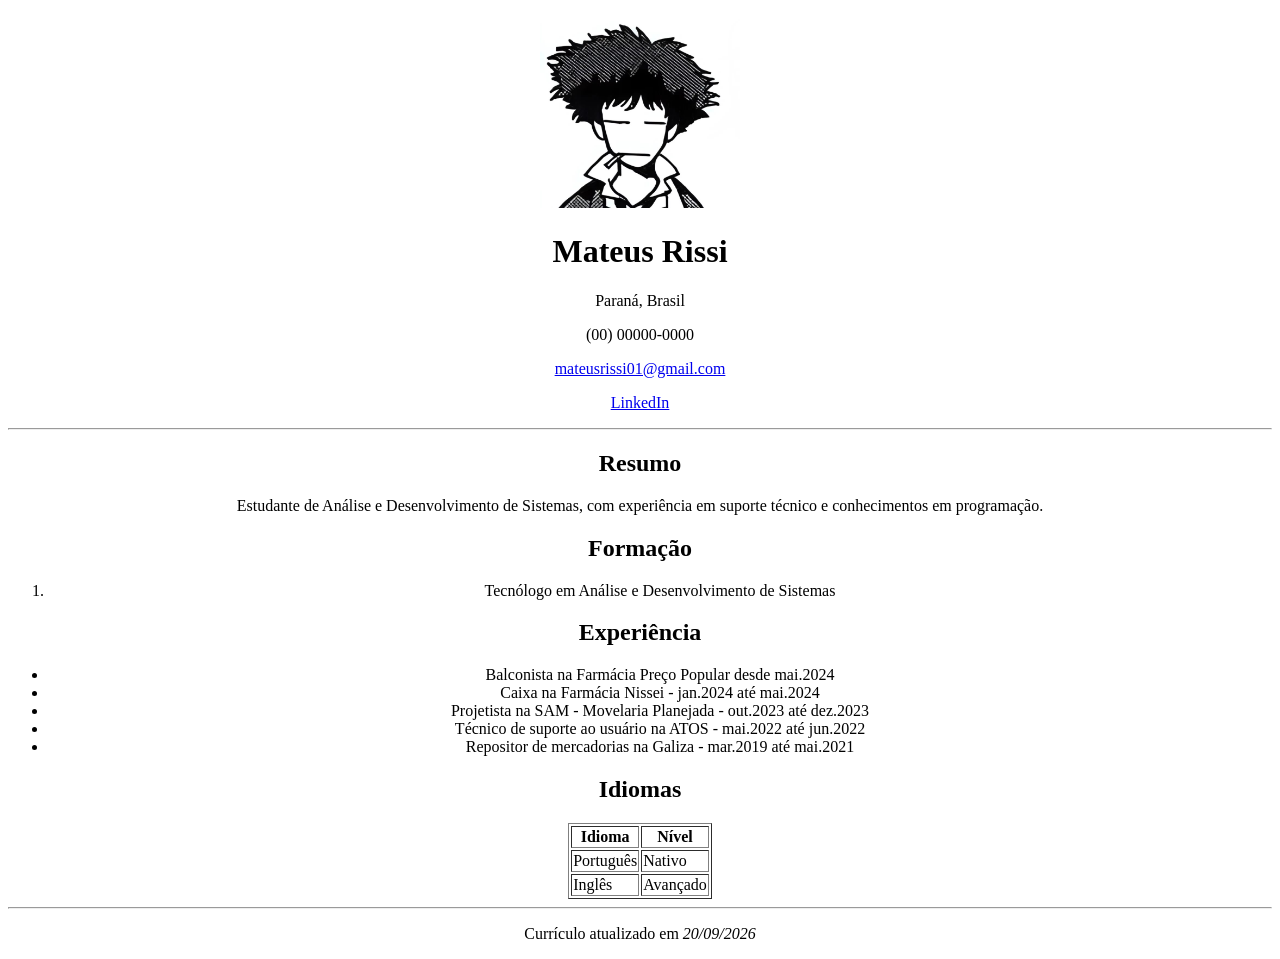
<file: AULA02/index.html>
<!DOCTYPE html>
<html lang="pt-br">

<head>
    <meta charset="UTF-8">
    <title>Currículo - Mateus Rissi</title>
</head>

<body>
    <center>
        <div id="cabecalho">
            <img src="./images/spike.jpg" alt="Foto de perfil" height="200">
            <h1>Mateus Rissi</h1>
            <p>Paraná, Brasil</p>
            <p>(00) 00000-0000</p>
            <p>
                <a href="mailto:mateusrissi01@gmail.com">mateusrissi01@gmail.com</a>
            </p>
            <p>
                <a href="https://www.linkedin.com/in/rissimateus/">LinkedIn</a>
            </p>
        </div>

        <hr>
        <div id="conteudo">
            <div>
                <h2>Resumo</h2>
                <p>
                    Estudante de Análise e Desenvolvimento de Sistemas, com experiência em suporte técnico e
                    conhecimentos em programação.
                </p>
            </div>
            <div>
                <h2>Formação</h2>
                <ol>
                    <li>Tecnólogo em Análise e Desenvolvimento de Sistemas</li>
                </ol>
            </div>
            <div>
                <h2>Experiência</h2>
                <ul>
                    <li>Balconista na Farmácia Preço Popular desde mai.2024</li>
                    <li>Caixa na Farmácia Nissei - jan.2024 até mai.2024</li>
                    <li>Projetista na SAM - Movelaria Planejada - out.2023 até dez.2023</li>
                    <li>Técnico de suporte ao usuário na ATOS - mai.2022 até jun.2022</li>
                    <li>Repositor de mercadorias na Galiza - mar.2019 até mai.2021</li>
                </ul>
            </div>
            <div>
                <h2>Idiomas</h2>
                <table border="1">
                    <tr>
                        <th>Idioma</th>
                        <th>Nível</th>
                    </tr>
                    <tr>
                        <td>Português</td>
                        <td>Nativo</td>
                    </tr>
                    <tr>
                        <td>Inglês</td>
                        <td>Avançado</td>
                </table>
            </div>
        </div>

        <hr>
        <div id="rodape">
            <p>Currículo atualizado em <i>20/09/2026</i></p>
        </div>
    </center>
</body>

</html>
</file>
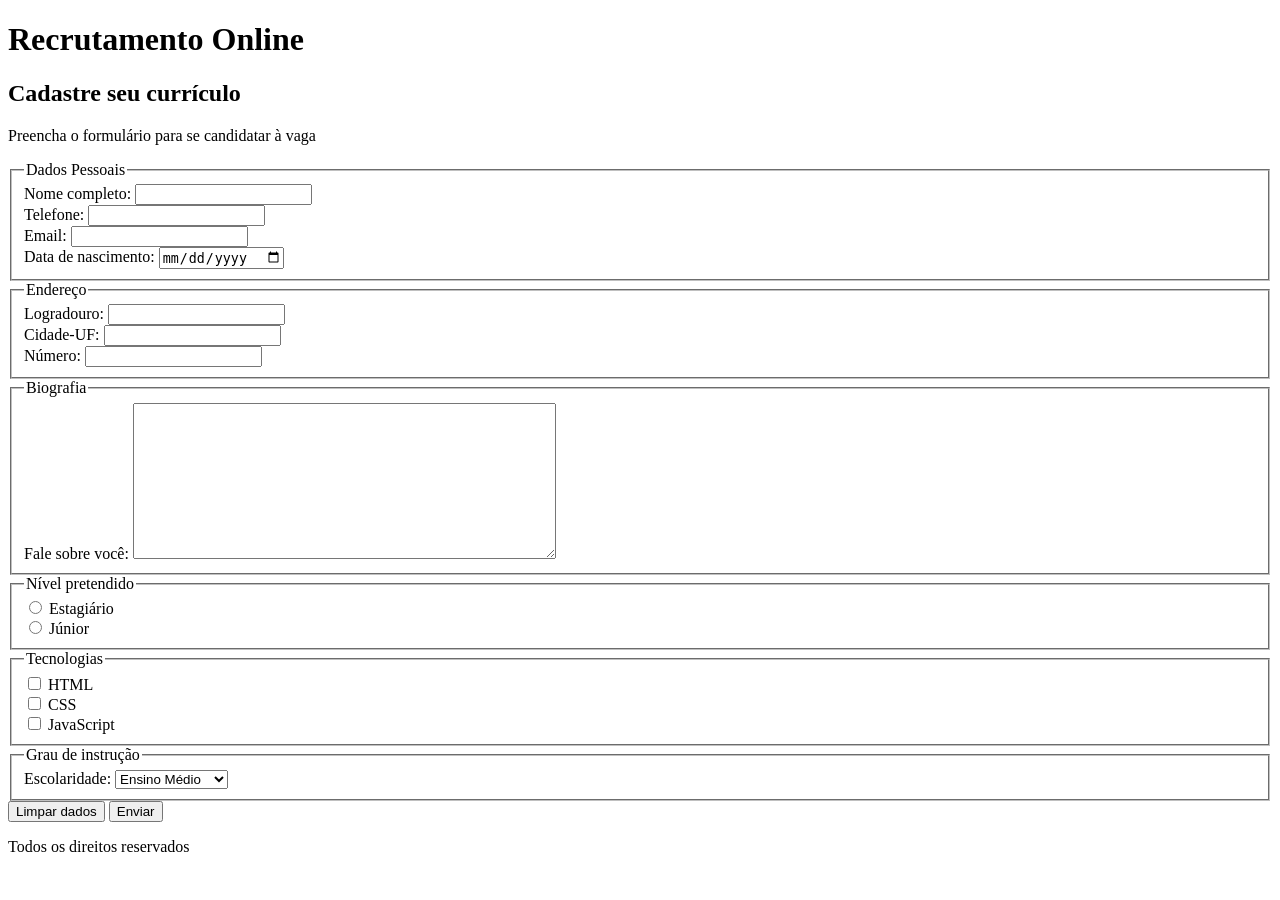
<file: AULA03/index.html>
<!DOCTYPE html>
<hmtl lang="pt-br">

    <head>
        <title>Recrutamento Online</title>
        <meta charset="UTF-8">
    </head>

    <body>
        <header>
            <h1>Recrutamento Online</h1>
        </header>
        <main>
            <section>
                <h2>Cadastre seu currículo</h2>
                <form action="#" method="get">
                    <p>Preencha o formulário para se candidatar à vaga</p>
                    <fieldset>
                        <legend>Dados Pessoais</legend>
                        <div>
                            <label for="nome_id">Nome completo:</label>
                            <input id="nome_id" name="nome" type="text">
                        </div>
                        <div>
                            <label for="telefone_id">Telefone:</label>
                            <input id="telefone_id" name="telefone" type="tel">
                        </div>
                        <div>
                            <label for="email_id">Email:</label>
                            <input id="email_id" name="email" type="email">
                        </div>
                        <div>
                            <label for="data_nasc_id">Data de nascimento:</label>
                            <input id="data_nasc_id" name="data_nasc" type="date">
                        </div>
                    </fieldset>
                    <fieldset>
                        <legend>Endereço</legend>
                        <div>
                            <label for="Logradouro_id">Logradouro:</label>
                            <input id="logradouro_id" name="logradouro" type="text">
                        </div>
                        <div>
                            <label for="cidade_id">Cidade-UF:</label>
                            <input id="cidade_id" name="cidade" type="text">
                        </div>
                        <div>
                            <label for="numero_id">Número:</label>
                            <input id="numero_id" name="numero" type="number">
                        </div>
                    </fieldset>
                    <fieldset>
                        <legend>Biografia</legend>
                        <div>
                            <label for="resumo_id">Fale sobre você:</label>
                            <textarea id="resumo_id" name="resumo" rows="10" cols="50"></textarea>
                        </div>
                    </fieldset>
                    <fieldset>
                        <legend>Nível pretendido</legend>
                        <div>
                            <input id="estagiario_id" name="nivel" type="radio" value="estagiario">
                            <label for="estagiario_id">Estagiário</label>
                        </div>
                        <div>
                            <input id="junior_id" name="nivel" type="radio" value="junior">
                            <label for="junior_id">Júnior</label>
                        </div>
                    </fieldset>
                    <fieldset>
                        <legend>Tecnologias</legend>
                        <div>
                            <input id="tec_html_id" name="tecnologia" type="checkbox" value="html">
                            <label for="tec_html_id">HTML</label>
                        </div>
                        <div>
                            <input id="tec_css_id" name="tecnologia" type="checkbox" value="css">
                            <label for="tec_css_id">CSS</label>
                        </div>
                        <div>
                            <input id="tec_js_id" name="tecnologia" type="checkbox" value="js">
                            <label for="tec_js_id">JavaScript</label>
                        </div>
                    </fieldset>
                    <fieldset>
                        <legend>Grau de instrução</legend>
                        <div>
                            <label for="escolaridade_id">Escolaridade:</label>
                            <select id="escolaridade_id" name="escolaridade">
                                <option value="medio">Ensino Médio</option>
                                <option value="graduacao">Graduação</option>
                                <option value="pos">Pós-graduação</option>
                            </select>
                        </div>
                    </fieldset>
                    <div>
                        <button type="reset">Limpar dados</button>
                        <button type="submit">Enviar</button>
                    </div>
                </form>
            </section>
        </main>
        <footer>
            <p>Todos os direitos reservados</p>
        </footer>
    </body>
</hmtl>
</file>
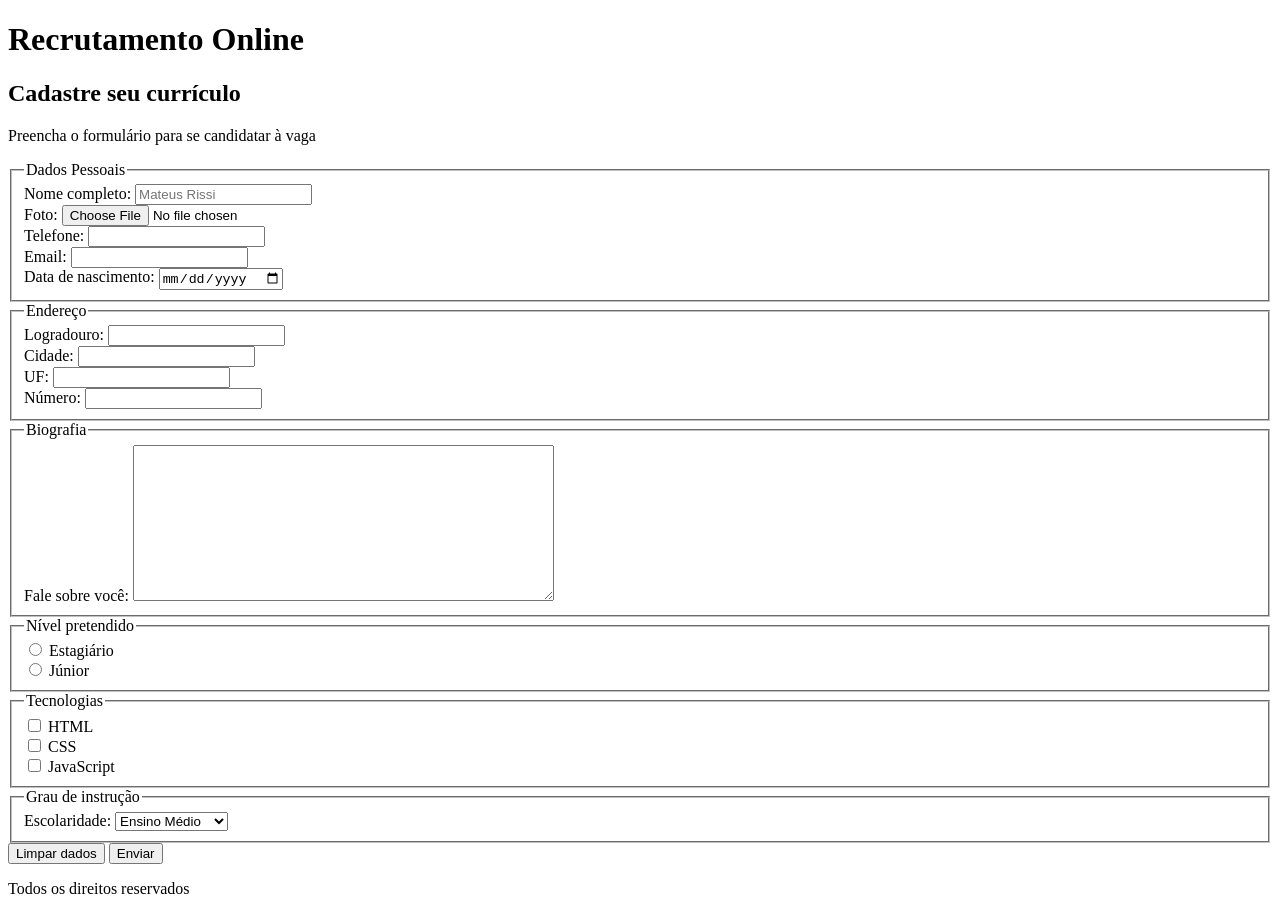
<file: AULA04/index.html>
<!DOCTYPE html>
<hmtl lang="pt-br">

    <head>
        <title>Recrutamento Online</title>
        <meta charset="UTF-8">
    </head>

    <body>
        <header>
            <h1>Recrutamento Online</h1>
        </header>
        <main>
            <section>
                <h2>Cadastre seu currículo</h2>
                <form action="https://postman-echo.com/post" method="post" enctype="multipart/form-data">
                    <p>Preencha o formulário para se candidatar à vaga</p>
                    <fieldset>
                        <legend>Dados Pessoais</legend>
                        <div>
                            <label for="nome_id">Nome completo:</label>
                            <input id="nome_id" name="nome" type="text" placeholder="Mateus Rissi" required>
                        </div>
                        <div>
                            <label for="foto_id">Foto:</label>
                            <input id="foto_id" name="foto" type="file" accept="image/*">
                        </div>
                        <div>
                            <label for="telefone_id">Telefone:</label>
                            <input id="telefone_id" name="telefone" type="tel">
                        </div>
                        <div>
                            <label for="email_id">Email:</label>
                            <input id="email_id" name="email" type="email">
                        </div>
                        <div>
                            <label for="data_nasc_id">Data de nascimento:</label>
                            <input id="data_nasc_id" name="data_nasc" type="date">
                        </div>
                    </fieldset>
                    <fieldset>
                        <legend>Endereço</legend>
                        <div>
                            <label for="Logradouro_id">Logradouro:</label>
                            <input id="logradouro_id" name="logradouro" type="text">
                        </div>
                        <div>
                            <label for="cidade_id">Cidade:</label>
                            <input id="cidade_id" name="cidade" type="text">
                        </div>
                        <div>
                            <label for="uf_id">UF:</label>
                            <input id="uf_id" name="uf" type="text" maxlength="2" pattern="[A-Z]{2}"
                                title="Digite duas letras maiúsculas para a UF" required>
                        </div>
                        <div>
                            <label for="numero_id">Número:</label>
                            <input id="numero_id" name="numero" type="number">
                        </div>
                    </fieldset>
                    <fieldset>
                        <legend>Biografia</legend>
                        <div>
                            <label for="resumo_id">Fale sobre você:</label>
                            <textarea id="resumo_id" name="resumo" rows="10" cols="50"></textarea>
                        </div>
                    </fieldset>
                    <fieldset>
                        <legend>Nível pretendido</legend>
                        <div>
                            <input id="estagiario_id" name="nivel" type="radio" value="estagiario">
                            <label for="estagiario_id">Estagiário</label>
                        </div>
                        <div>
                            <input id="junior_id" name="nivel" type="radio" value="junior">
                            <label for="junior_id">Júnior</label>
                        </div>
                    </fieldset>
                    <fieldset>
                        <legend>Tecnologias</legend>
                        <div>
                            <input id="tec_html_id" name="tecnologia" type="checkbox" value="html">
                            <label for="tec_html_id">HTML</label>
                        </div>
                        <div>
                            <input id="tec_css_id" name="tecnologia" type="checkbox" value="css">
                            <label for="tec_css_id">CSS</label>
                        </div>
                        <div>
                            <input id="tec_js_id" name="tecnologia" type="checkbox" value="js">
                            <label for="tec_js_id">JavaScript</label>
                        </div>
                    </fieldset>
                    <fieldset>
                        <legend>Grau de instrução</legend>
                        <div>
                            <label for="escolaridade_id">Escolaridade:</label>
                            <select id="escolaridade_id" name="escolaridade">
                                <option value="medio">Ensino Médio</option>
                                <option value="graduacao">Graduação</option>
                                <option value="pos">Pós-graduação</option>
                            </select>
                        </div>
                    </fieldset>
                    <div>
                        <button type="reset">Limpar dados</button>
                        <button type="submit">Enviar</button>
                    </div>
                </form>
            </section>
        </main>
        <footer>
            <p>Todos os direitos reservados</p>
        </footer>
    </body>
</hmtl>
</file>
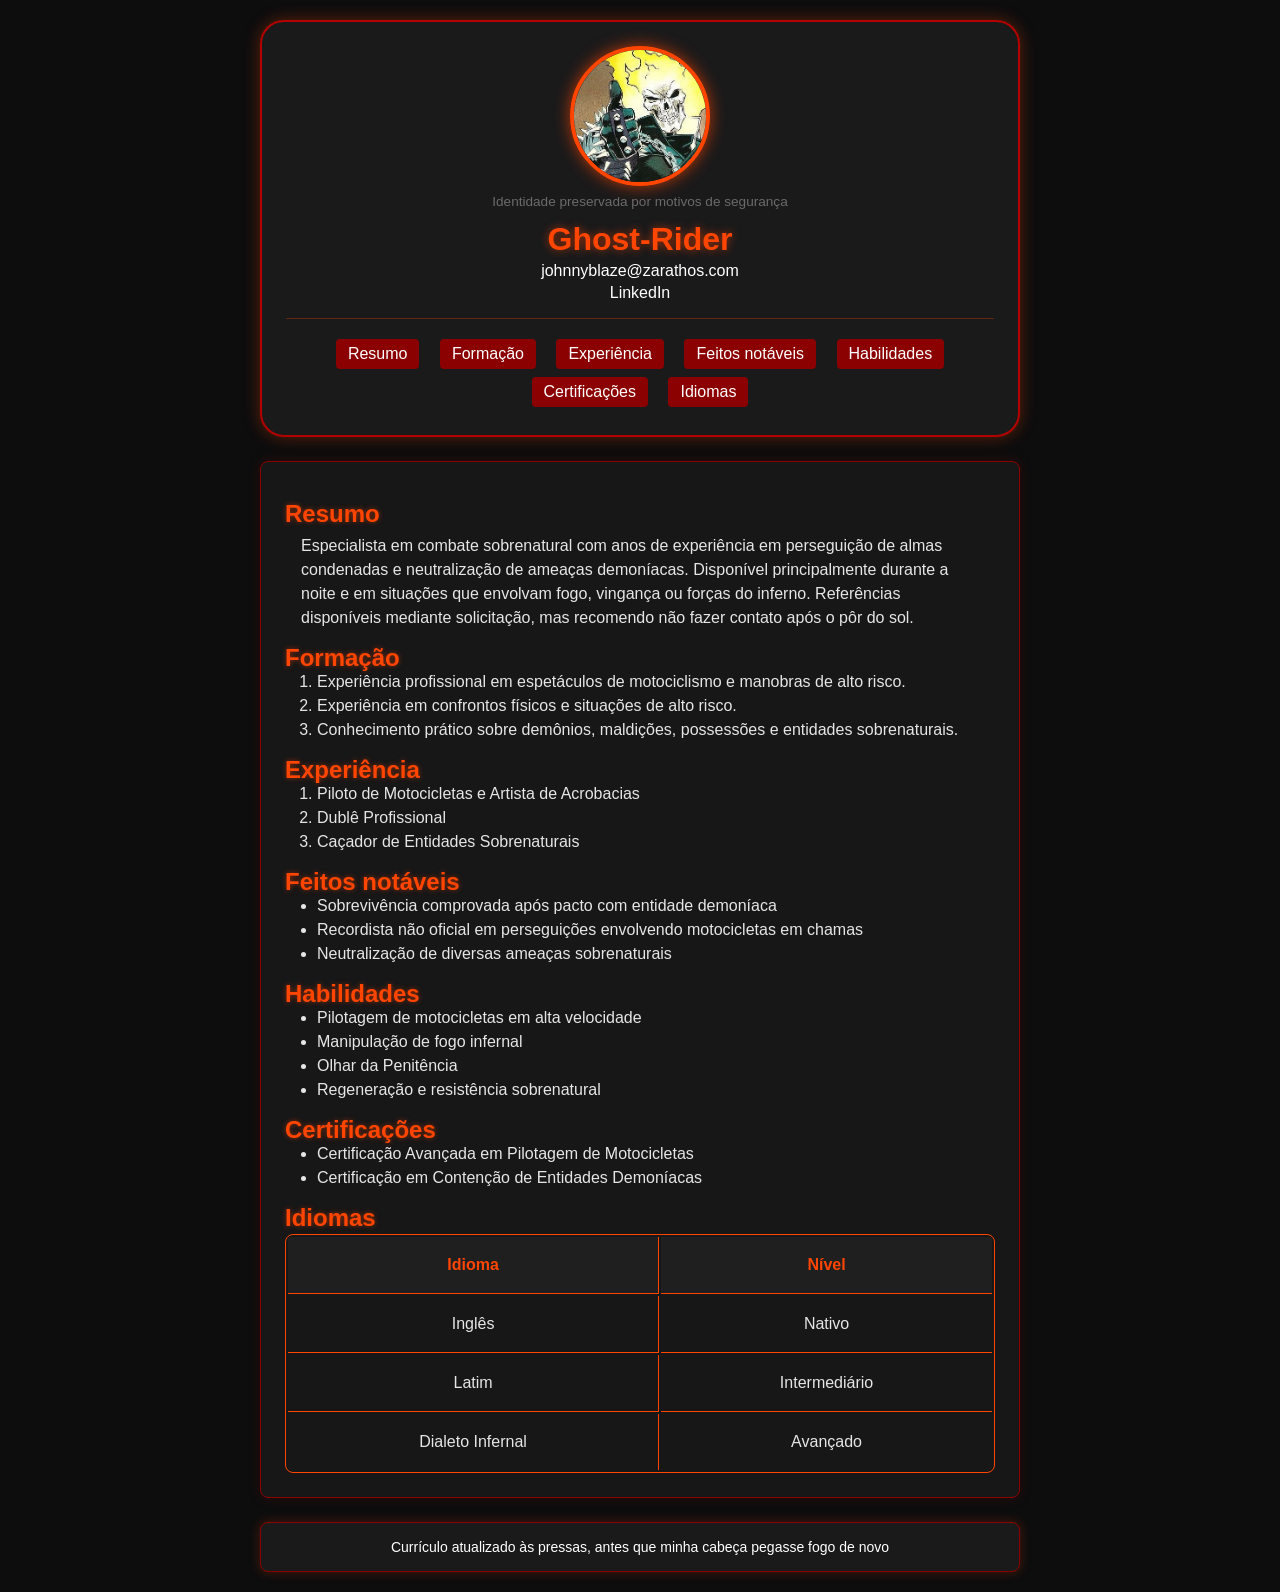
<file: AULA05/index.html>
<!DOCTYPE html>
<html lang="pt-br">

<head>
  <meta charset="UTF-8" />
  <meta name="viewport" content="width=device-width, initial-scale=1.0" />
  <title>Currículo Ghost-Rider</title>
  <link rel="stylesheet" href="./styles/global.css">
</head>

<body>
  <header>
    <figure>
      <img src="./images/ghost_rider.jpg" alt="Foto de perfil, esqueleto com jaqueta de couro em chamas" />
      <figcaption>Identidade preservada por motivos de segurança</figcaption>
    </figure>
    <h1>Ghost-Rider</h1>
    <div class="header-info">
      <p>
        <a href="mailto:johnnyblaze@zarathos.com">johnnyblaze@zarathos.com</a>
      </p>
      <p>
        <a href="https://www.linkedin.com/in/ghost-rider/">LinkedIn</a>
      </p>
      <nav>
        <ul>
          <li><a href="#resumo">Resumo</a></li>
          <li><a href="#formacao">Formação</a></li>
          <li><a href="#experiencia">Experiência</a></li>
          <li><a href="#feitos">Feitos notáveis</a></li>
          <li><a href="#habilidades">Habilidades</a></li>
          <li><a href="#certificacoes">Certificações</a></li>
          <li><a href="#idiomas">Idiomas</a></li>
        </ul>
      </nav>
    </div>
  </header>

  <main>
    <section id="resumo">
      <h2>Resumo</h2>
      <p>
        Especialista em combate sobrenatural com anos de experiência em perseguição de almas condenadas e neutralização
        de ameaças demoníacas.
        Disponível principalmente durante a noite e em situações que envolvam fogo, vingança ou forças do inferno.
        Referências disponíveis mediante solicitação, mas recomendo não fazer contato após o pôr do sol.
      </p>
    </section>

    <section id="formacao">
      <h2>Formação</h2>
      <ol>
        <li>Experiência profissional em espetáculos de motociclismo e manobras de alto risco.</li>
        <li>Experiência em confrontos físicos e situações de alto risco.</li>
        <li>Conhecimento prático sobre demônios, maldições, possessões e entidades sobrenaturais.</li>
      </ol>
    </section>

    <section id="experiencia">
      <h2>Experiência</h2>
      <ol>
        <li>Piloto de Motocicletas e Artista de Acrobacias</li>
        <li>Dublê Profissional</li>
        <li>Caçador de Entidades Sobrenaturais</li>
      </ol>
    </section>

    <section id="feitos">
      <h2>Feitos notáveis</h2>
      <ul>
        <li>Sobrevivência comprovada após pacto com entidade demoníaca</li>
        <li>Recordista não oficial em perseguições envolvendo motocicletas em chamas</li>
        <li>Neutralização de diversas ameaças sobrenaturais</li>
      </ul>
    </section>

    <section id="habilidades">
      <h2>Habilidades</h2>
      <ul>
        <li>Pilotagem de motocicletas em alta velocidade</li>
        <li>Manipulação de fogo infernal</li>
        <li>Olhar da Penitência</li>
        <li>Regeneração e resistência sobrenatural</li>
      </ul>
    </section>

    <section id="certificacoes">
      <h2>Certificações</h2>
      <ul>
        <li>Certificação Avançada em Pilotagem de Motocicletas</li>
        <li>Certificação em Contenção de Entidades Demoníacas</li>
      </ul>
    </section>

    <section id="idiomas">
      <h2>Idiomas</h2>
      <table>
        <thead>
          <tr>
            <th scope="col">Idioma</th>
            <th scope="col">Nível</th>
          </tr>
        </thead>
        <tbody>
          <tr>
            <td>Inglês</td>
            <td>Nativo</td>
          </tr>
          <tr>
            <td>Latim</td>
            <td>Intermediário</td>
          </tr>
          <tr>
            <td>Dialeto Infernal</td>
            <td>Avançado</td>
          </tr>
        </tbody>
      </table>
    </section>
  </main>

  <footer>
    <p>Currículo atualizado às pressas, antes que minha cabeça pegasse fogo de novo</p>
  </footer>
</body>

</html>
</file>
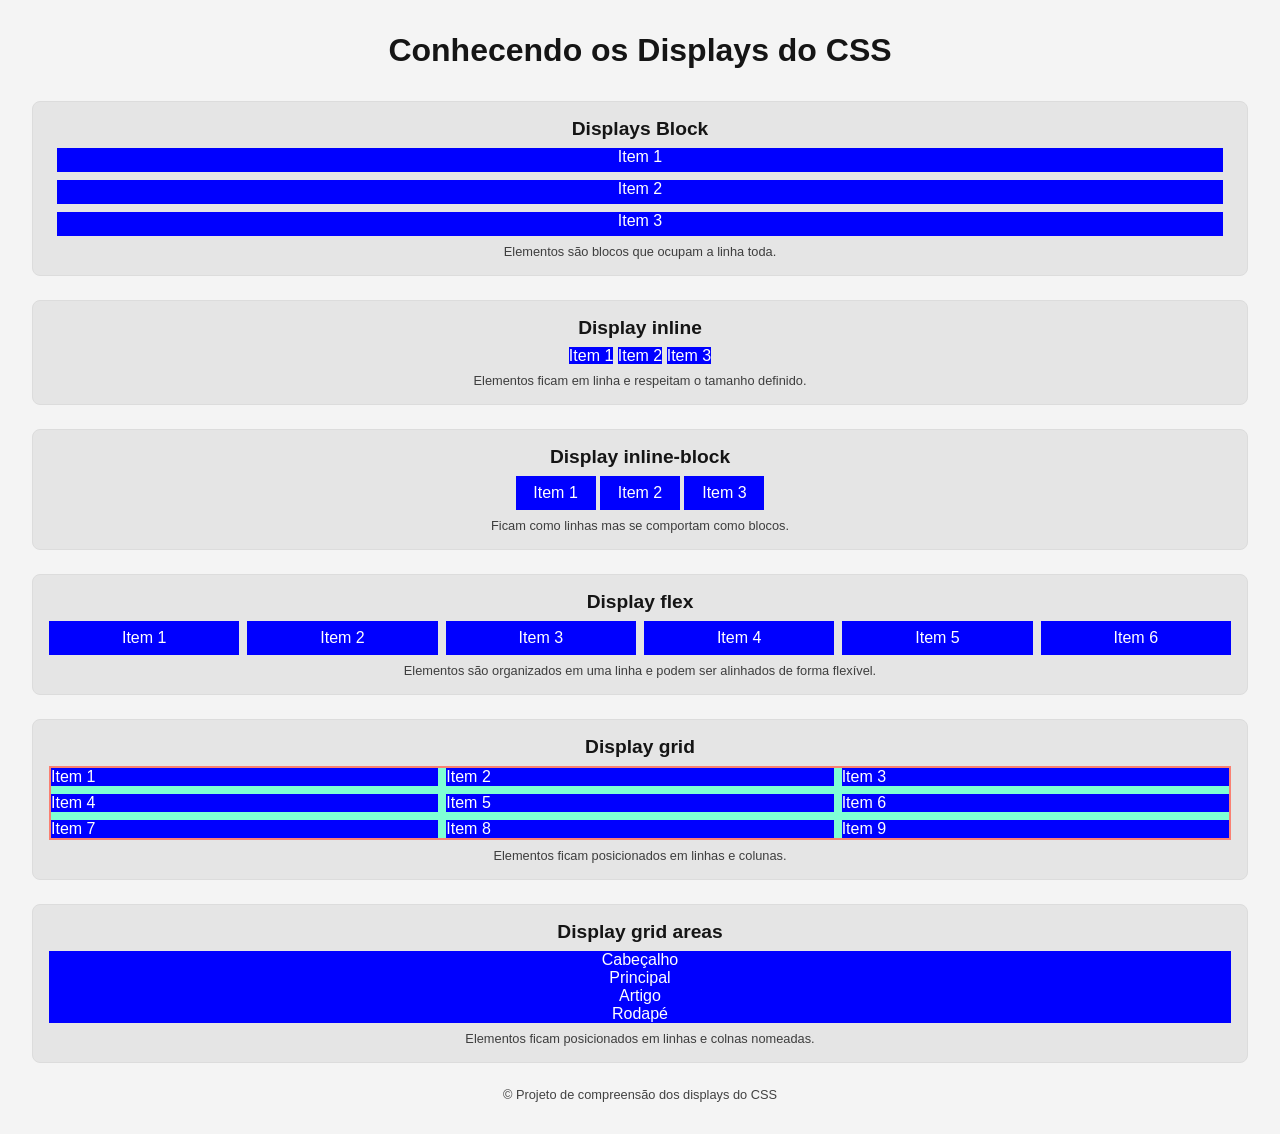
<file: AULA06/index.html>
<!DOCTYPE html>

<html lang="pt-br">

<head>
    <meta charset="UTF-8">
    <meta name="viewport" content="width=device-width, initial-scale=1.0">
    <link rel="stylesheet" href="./styles/global.css">
    <link rel="icon" type="image/x-icon" href="./images/icons8-bloco-32.png">
    <title>Conhecendo os Displays</title>
</head>

<body>

    <header>
        <h1>Conhecendo os Displays do CSS</h1>
    </header>

    <main>
        <section>
            <h2>Displays Block</h2>
            <div class="container-block">
                <div class="item">Item 1</div>
                <div class="item">Item 2</div>
                <div class="item">Item 3</div>
            </div>
            <p>Elementos são blocos que ocupam a linha toda.</p>
        </section>

        <section>
            <h2>Display inline</h2>
            <div class="container-inline">
                <div class="item">Item 1</div>
                <div class="item">Item 2</div>
                <div class="item">Item 3</div>
            </div>
            <p>Elementos ficam em linha e respeitam o tamanho definido.</p>
        </section>
        <section>
            <h2>Display inline-block</h2>
            <div class="container-inline-block">
                <div class="item">Item 1</div>
                <div class="item">Item 2</div>
                <div class="item">Item 3</div>
            </div>
            <p>Ficam como linhas mas se comportam como blocos.</p>
        </section>
        <section>
            <h2>Display flex</h2>
            <div class="container-flex">
                <div class="item">Item 1</div>
                <div class="item">Item 2</div>
                <div class="item">Item 3</div>
                <div class="item">Item 4</div>
                <div class="item">Item 5</div>
                <div class="item">Item 6</div>
            </div>
            <p>Elementos são organizados em uma linha e podem ser alinhados de forma flexível.</p>
        </section>
        <section>
            <h2>Display grid</h2>
            <div class="container-grid">
                <div class="item">Item 1</div>
                <div class="item">Item 2</div>
                <div class="item">Item 3</div>
                <div class="item">Item 4</div>
                <div class="item">Item 5</div>
                <div class="item">Item 6</div>
                <div class="item">Item 7</div>
                <div class="item">Item 8</div>
                <div class="item">Item 9</div>
            </div>
            <p>Elementos ficam posicionados em linhas e colunas.</p>
        </section>
        <section> 
            <h2>Display grid areas</h2>
            <div class="container-grid-areas">
                <div class="item item-cabeçalho">Cabeçalho</div>
                <div class="item item-principal">Principal</div>
                <div class="item item-artigo">Artigo</div>
                <div class="item item-rodape">Rodapé</div>
            </div>
            <p>Elementos ficam posicionados em linhas e colnas nomeadas.</p>
        </section>
    </main>

    <footer>
        <p>&copy; Projeto de compreensão dos displays do CSS</p>
    </footer>

</body>

</html>
</file>
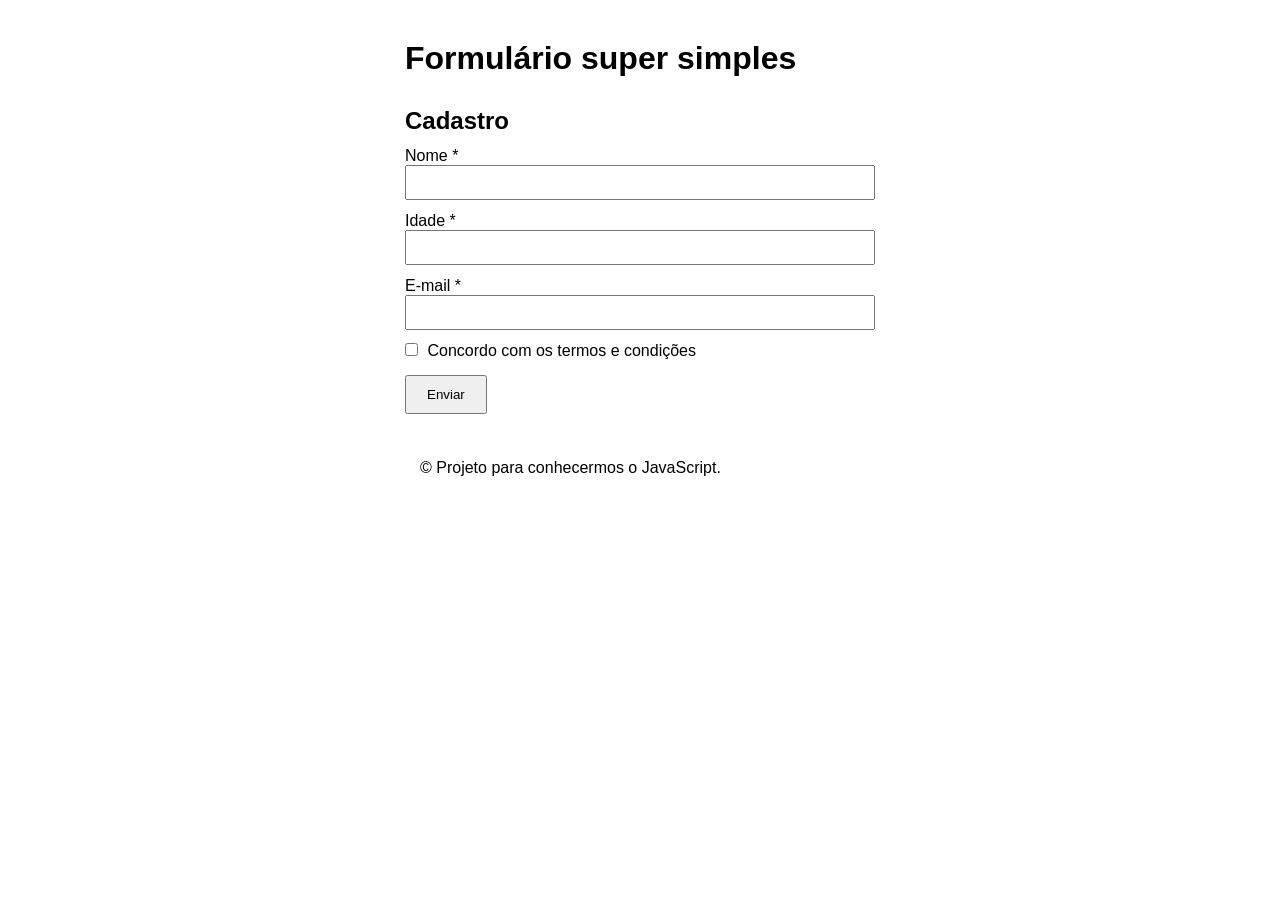
<file: AULA07/index.html>
<!DOCTYPE html>
<html lang="pt-BR">
<head>
    <meta charset="UTF-8">
    <meta name="viewport" content="width=device-width, initial-scale=1.0">

    <link rel="stylesheet" href="./styles/global.css">
    <script src="./scripts/index.js" defer></script>

    <title>Formulário JS</title>
</head>
<body>
    <header>
        <h1>Formulário super simples</h1>
    </header>

    <main>
        <h2>Cadastro</h2>

        <form id="cadastro" novalidate onsubmit="executar(event)">
            <label for="nome">Nome *</label>
            <input type="text" id="nome" name="nome" required>
            <p id="erro-nome" class="oculto"></p>

            <label for="idade">Idade *</label>
            <input type="number" id="idade" name="idade"
                   min="1" max="120" required>
            <p id="erro-idade" class="oculto"></p>

            <label for="email">E-mail *</label>
            <input type="email" id="email" name="email" required>
            <p id="erro-email" class="oculto"></p>

            <label for="termos">
                <input type="checkbox" id="termos" name="termos" required>
                Concordo com os termos e condições
            </label>
            <p id="erro-termos" class="oculto"></p>

            <button type="submit">Enviar</button>
            <p id="concluido" class="oculto"></p>

        </form>
    </main>

    <footer>
        <p>© Projeto para conhecermos o JavaScript.</p>
    </footer>
</body>
</html>
</file>
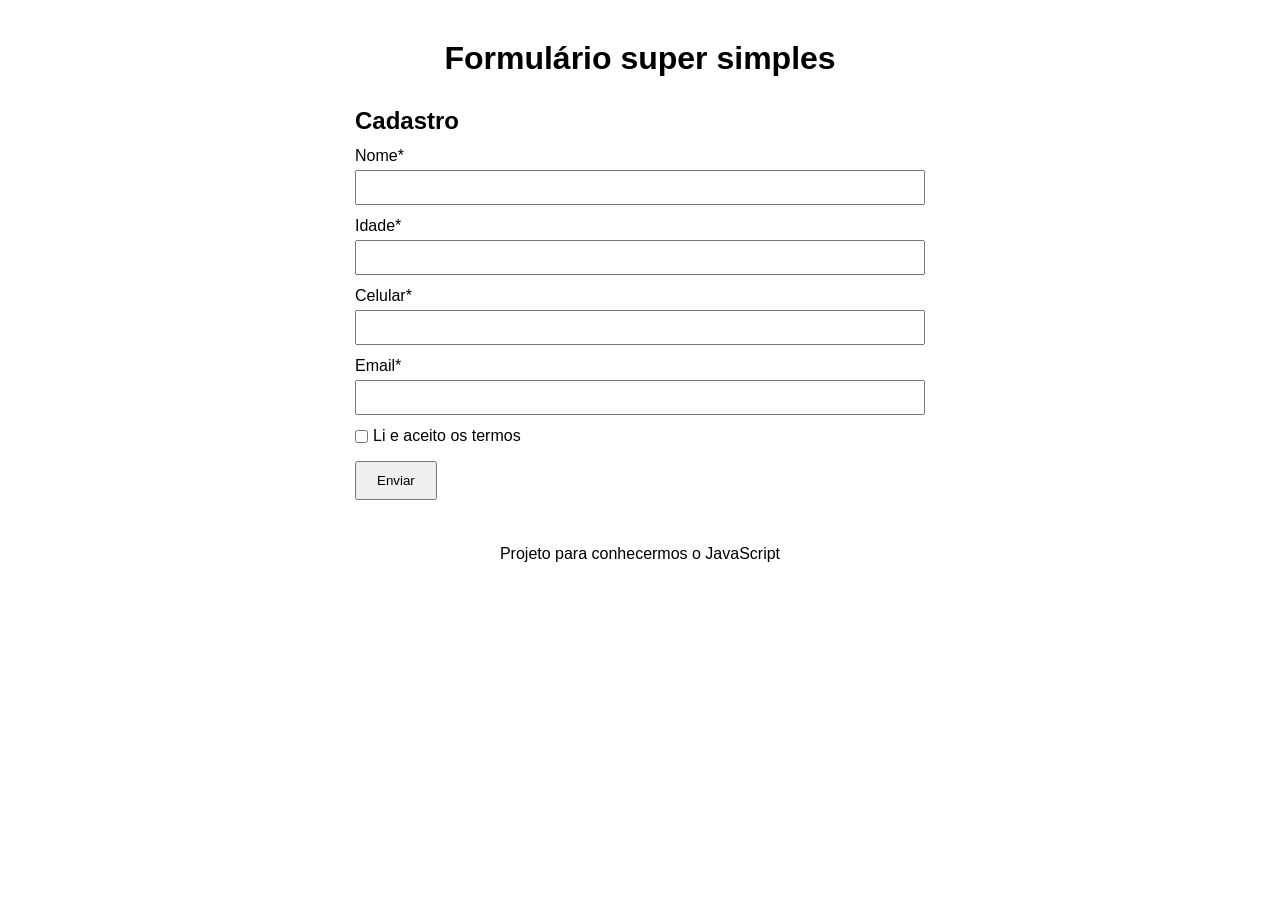
<file: AULA09/index.html>
<!DOCTYPE html>
<html lang="pt-BR">
<head>
    <meta charset="UTF-8">
    <meta name="viewport" content="width=device-width, initial-scale=1.0">

    <link rel="stylesheet" href="styles/global.css">
    <script src="scripts/index.js" defer></script>

    <title>Formulário JS</title>
</head>
<body>

    <header>
        <h1>Formulário super simples</h1>
    </header>

    <main>
        <h2>Cadastro</h2>

        <form id="cadastro" novalidate onsubmit="executar(event)">

            <label for="nome">Nome*</label>
            <input type="text" id="nome">
            <p id="erro-nome" class="oculto"></p>

            <label for="idade">Idade*</label>
            <input type="number" id="idade">
            <p id="erro-idade" class="oculto"></p>

            <label for="celular">Celular*</label>
            <input
                type="text"
                id="celular"
                oninput="mascararCelular(event)"
            >
            <p id="erro-celular" class="oculto"></p>

            <label for="email">Email*</label>
            <input type="email" id="email">
            <p id="erro-email" class="oculto"></p>

            <div class="campo-termos">
                <label for="termos">
                    <input type="checkbox" id="termos">
                    Li e aceito os termos
                </label>
                <p id="erro-termos" class="oculto"></p>
            </div>

            <button type="submit">Enviar</button>

            <p id="concluido" class="oculto"></p>

        </form>
    </main>

    <footer>
        <p>Projeto para conhecermos o JavaScript</p>
    </footer>

</body>
</html>
</file>
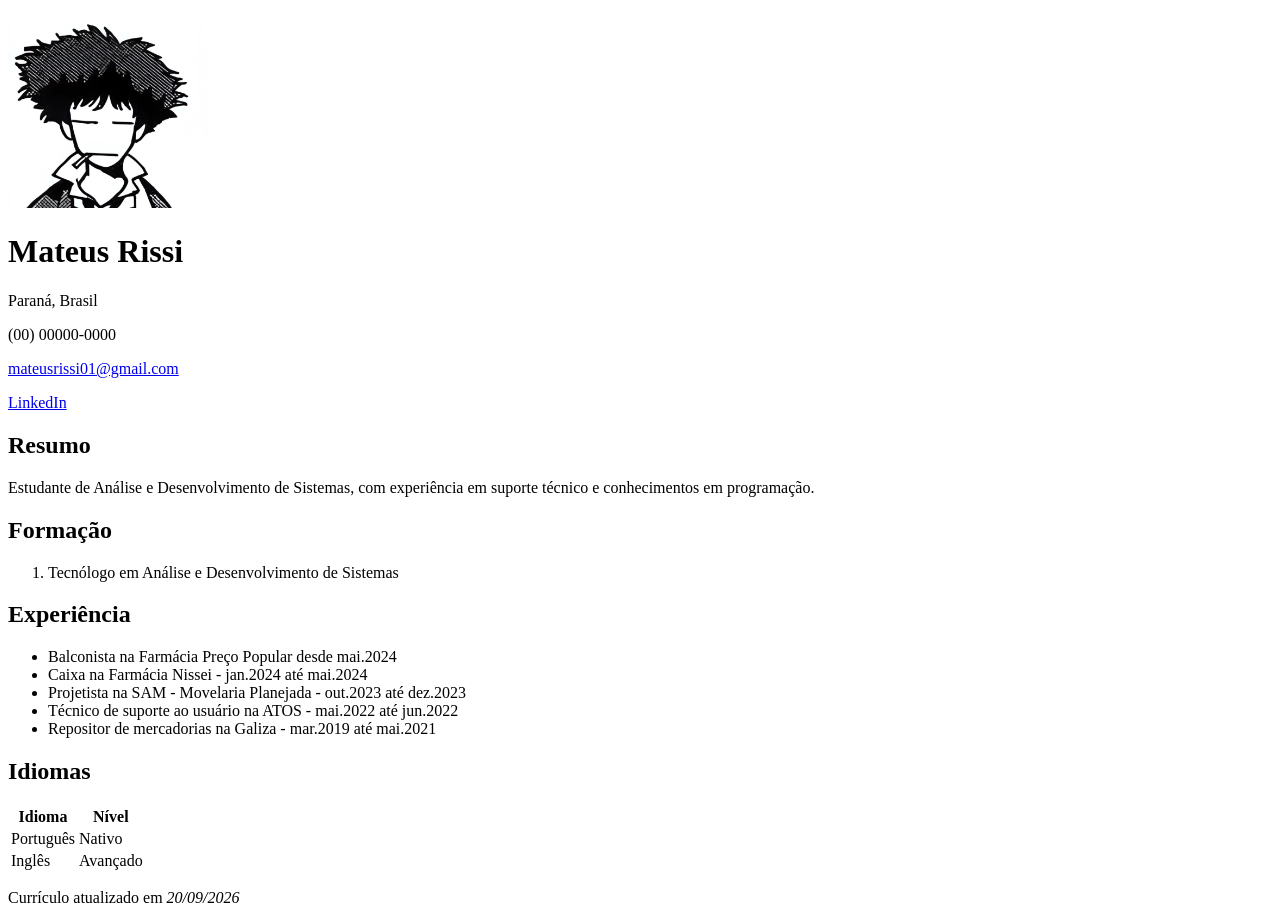
<file: AULA02/index_semantico.html>
<!DOCTYPE html>
<html>

<head>
    <meta charset="UTF-8">
    <title>Currículo - Mateus Rissi</title>
</head>

<body>
    <header>
        <img src="./images/spike.jpg" alt="Foto de perfil" height="200">
        <h1>Mateus Rissi</h1>
        <p>Paraná, Brasil</p>
        <p>(00) 00000-0000</p>
        <p>
            <a href="mailto:mateusrissi01@gmail.com">mateusrissi01@gmail.com</a>
        </p>
        <p>
            <a href="https://www.linkedin.com/in/rissimateus/">LinkedIn</a>
        </p>
    </header>
    <main>
        <section>
            <h2>Resumo</h2>
            <p>
                Estudante de Análise e Desenvolvimento de Sistemas, com experiência em suporte técnico e
                conhecimentos em programação.
            </p>
        </section>
        <section>
            <h2>Formação</h2>
            <ol>
                <li>Tecnólogo em Análise e Desenvolvimento de Sistemas</li>
            </ol>
        </section>
        <section>
            <h2>Experiência</h2>
            <ul>
                <li>Balconista na Farmácia Preço Popular desde mai.2024</li>
                <li>Caixa na Farmácia Nissei - jan.2024 até mai.2024</li>
                <li>Projetista na SAM - Movelaria Planejada - out.2023 até dez.2023</li>
                <li>Técnico de suporte ao usuário na ATOS - mai.2022 até jun.2022</li>
                <li>Repositor de mercadorias na Galiza - mar.2019 até mai.2021</li>
            </ul>
        </section>
        <section>
            <h2>Idiomas</h2>
            <table>
                <tr>
                    <th>Idioma</th>
                    <th>Nível</th>
                </tr>
                <tr>
                    <td>Português</td>
                    <td>Nativo</td>
                </tr>
                <tr>
                    <td>Inglês</td>
                    <td>Avançado</td>
                </tr>
            </table>
        </section>
    </main>
    <footer>
        <p>Currículo atualizado em <em>20/09/2026</em></p>
    </footer>
</body>

</html>
</file>
<file: AULA05/styles/global.css>
* {
    box-sizing: border-box;
    margin: 0;
    padding: 0;
}

body {
    font-size: 16px;
    font-family: Arial, Helvetica, sans-serif;
    color: #e6e6e6;
    background-color: #0d0d0d;
    padding: 1.25rem;
    max-width: 50rem;
    margin: auto;
}

header {
    background-color: #1a1a1a;
    color: #ffffff;
    padding: 1.5rem;
    text-align: center;
    border-radius: 1.5rem;
    border: 0.125rem solid #b30000;
    box-shadow: 0 0 1rem rgba(255, 69, 0, 0.35);
}

header img {
    width: 8.75rem;
    height: 8.75rem;
    border-radius: 50%;
    border: 0.25rem solid #ff4500;
    box-shadow: 0 0 1rem rgba(255, 69, 0, 0.7);
}

header figcaption {
    font-size: 0.85rem;
    opacity: 0.35;
    margin-top: 0.25rem;
}

header h1 {
    margin-top: 0.75rem;
    font-size: 2rem;
    color: #ff4500;
    text-shadow: 0 0 0.5rem rgba(255, 69, 0, 0.6);
}

header-info {
    margin-top: 1rem;
}

header p {
    margin-top: 0.25rem;
}

header a {
    color: inherit;
    text-decoration: none;
}

header a:hover {
    opacity: 0.8;
    cursor: pointer;
    color: #ff4500;
    transition: 1s;
}

nav {
    margin-top: 1rem;
    padding-top: 1rem;
    border-top: 0.0625rem solid rgba(255, 69, 0, 0.3);
}

nav ul {
    list-style: none;
}

nav li {
    display: inline-block;
    margin: 0.25rem 0.5rem;
}

nav a {
    display: inline-block;
    background-color: #8b0000;
    color: #ffffff;
    padding: 0.375rem 0.75rem;
    border-radius: 0.25rem;
}

nav a:hover {
    background-color: #ff4500;
    color: #000000;
    transition: 0.5s;
}

main {
    margin-top: 1.5rem;
    padding: 1.5rem;
    color: #e6e6e6;
    background-color: #171717;
    border-radius: 0.5rem;
    border: 0.0625rem solid #8b0000;
    box-shadow: 0 0 0.75rem rgba(139, 0, 0, 0.25);
}

section {
    margin-top: 1rem;
    line-height: 1.5rem;
}

section h2 {
    color: #ff4500;
    font-size: 1.5rem;
    text-shadow: 0 0 0.35rem rgba(255, 69, 0, 0.5);
}

section p {
    margin: 0.5rem 1rem;
}

section ul,
section ol {
    margin-left: 1rem;
    padding-left: 1rem;
}

table {
    width: 100%;
    margin-top: 0.25rem;
    border: 0.0275rem solid #ff4500;
    border-radius: 0.5rem;
}

table th,
table td {
    padding: 1rem;
    text-align: center;
    border-right: 0.0275rem solid #ff4500;
    border-bottom: 0.0275rem solid #ff4500;
}

table th {
    color: #ff4500;
    background-color: #1f1f1f;
}

table th:last-child,
table td:last-child {
    border-right: none;
}

table tr:last-child td {
    border-bottom: none;
}

footer {
    margin-top: 1.5rem;
    font-size: 0.875rem;
    text-align: center;
    color: #ffffff;
    background-color: #1a1a1a;
    padding: 1rem;
    border-radius: 0.5rem;
    border: 0.0625rem solid #8b0000;
    box-shadow: 0 0 0.75rem rgba(255, 69, 0, 0.25);
}
</file>
<file: AULA06/styles/global.css>
* {
    margin: 0;
    padding: 0;
    box-sizing: border-box;
}

body {
    font-size: 16px;
    font-family: Arial, Helvetica, sans-serif;
    padding: 2rem;
    background-color: #f4f4f4;
    color: #151515;
}

h1 {
    text-align: center;
    margin-bottom: 2rem;
}

h2 {
    font-size: 1.2rem;
    margin-bottom: 0.5rem;
}

p {
    opacity: 0.8;
    font-size: 0.8rem;
    margin-top: 0.5rem;
}

section {
    background-color: #e5e5e5;
    padding: 1rem;
    margin-bottom: 1.5rem;
    border-radius: 0.5rem;
    border: 1px solid #dcdcdc;
    text-align: center;
}

footer {
    text-align: center;
}

.item {
    color: white;
    background-color: blue;
}

.container-block .item {
    display: block;
    height: 1.5rem;
    margin: 0.5rem;
}

.container-inline .item {
    display: inline;
}

.container-inline-block .item {
    display: inline-block;
    padding: 0.5rem;
    width: 5rem;
}

.container-flex {
    display: flex;
    flex-direction: row;
    flex-wrap: wrap;
    gap: 0.5rem;
    justify-content: center;
}

.container-flex .item {
    padding: 0.5rem;
    flex-basis: 100px;
    flex-shrink: 1;
    flex-grow: 2;
}

.container-grid {
    background-color: aquamarine;
    border: 2px solid salmon;
    display: grid;
    grid-template-columns: repeat(3, 1fr);
    /* grid-template-rows: minmax(3, 4fr); */
    gap: 0.5rem;
}

.container-grid .item {
    display: flex;
    grid-template-columns: 1fr 1fr 1fr;
    grid-auto-rows: minmax(50px, auto);
    gap: 0.5rem;
}

.container-grid-area {
    display: grid;
    grid-template-areas:
        "cabecalho cabecalho"
        "principal artigo"
        "rodape rodape";
    grid-template-columns: 3fr 1fr;
    grid-template-rows: 1fr 4fr 0.5fr;
    height: 500px;
    gap: 0.5rem;
}
.container-grid-area div {
    display: flex;
    justify-content: center;
    align-items: center;
}

.container-grid-area .item-cabecalho {
    grid-area: cabecalho;
    background-color: #f4f4f4;
}

.container-grid-area .item-principal {
    grid-area: principal;
    background-color: #f4f4f4;
}

.container-grid-area .item-artigo {
    grid-area: artigo;
    background-color: #f4f4f4;
}

.container-grid-area .item-rodape {
    grid-area: rodape;
    background-color: #f4f4f4;
}
</file>
<file: AULA07/styles/global.css>
* {
    margin: 0;
    padding: 0;
    box-sizing: border-box;
}

html {
    font-size: 62.5%;
}

body {
    font-family: Arial, sans-serif;
    font-size: 1.6rem;
    max-width: 50rem;
    margin: 4rem auto;
    padding: 0 1.5rem;
}

main {
    margin-top: 3rem;
}

footer {
    margin-top: 3rem;
}

footer p {
    margin-top: 1rem;
    padding: 1.5rem;
}


label {
    display: block;
    margin-top: 1.2rem;
}

input[type="text"],
input[type="number"],
input[type="email"] {
    padding: 0.8rem;
    width: 100%;
}

input[type="checkbox"] {
    width: auto;
    margin-right: 0.5rem;
}

button {
    padding: 1rem 2rem;
    margin-top: 1.5rem;
    cursor: pointer;
}

.oculto {
    display: none;
}

.sucesso {
    background-color: #ffe08a;
    font-weight: bold;
}

.erro {
    color: #8a1c1c;
    background-color: #ffe6e6;
}
</file>
<file: AULA09/styles/global.css>
* {
    margin: 0;
    padding: 0;
    box-sizing: border-box;
}

html {
    font-size: 62.5%;
}

body {
    font-family: Arial, sans-serif;
    font-size: 1.6rem;
    max-width: 50rem;
    margin: 4rem auto;
    padding: 0 1.5rem;
}

header {
    text-align: center;
}

main {
    margin-top: 3rem;
}

footer {
    margin-top: 3rem;
}

footer p {
    margin-top: 1rem;
    padding: 1.5rem;
    text-align: center;
}

label {
    display: block;
    margin-top: 1.2rem;
}

input[type="text"],
input[type="number"],
input[type="email"] {
    padding: 0.8rem;
    width: 100%;
    margin-top: 0.5rem;
}

input[type="checkbox"] {
    margin-right: 0.5rem;
}

.campo-termos label {
    display: flex;
    align-items: center;
}

button {
    padding: 1rem 2rem;
    margin-top: 1.6rem;
    cursor: pointer;
}

.oculto {
    display: none;
}

.sucesso {
    background-color: #ffe08a;
    font-weight: bold;
    padding: 1rem;
    margin-top: 1rem;
}

.erro {
    color: #8a1c1c;
    background-color: #ffe6e6;
    padding: 0.5rem;
    margin-top: 0.5rem;
}

@media (max-width: 600px) {

    body {
        margin: 2rem auto;
        padding: 0 1.5rem;
    }

    h1 {
        font-size: 2.4rem;
    }

}

@media (min-width: 768px) {

    body {
        max-width: 60rem;
    }

}
</file>
